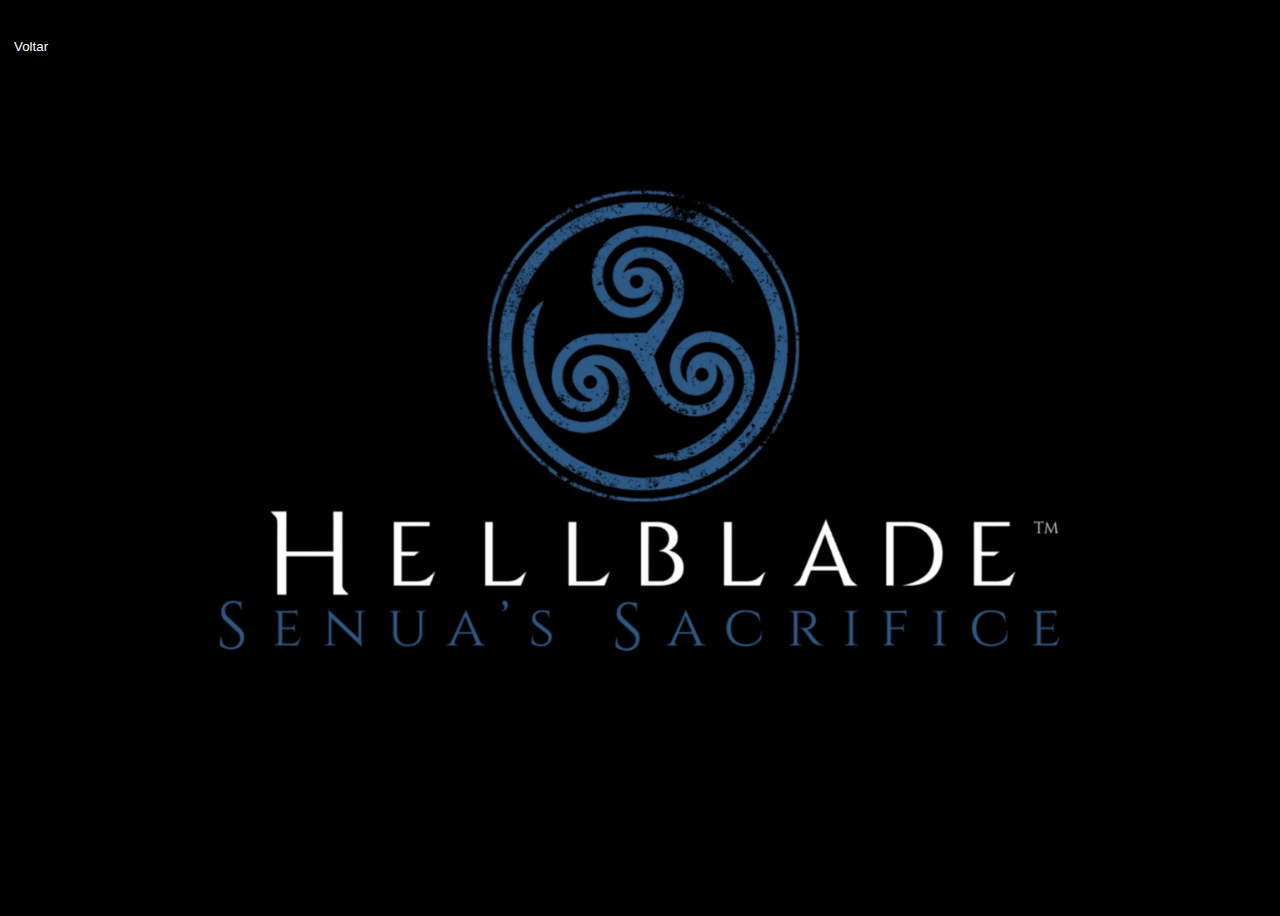
<file: jogar.html>
<!DOCTYPE html>
<html lang="pt-br">
<head>
    <meta charset="UTF-8">
    <meta name="viewport" content="width=device-width, initial-scale=1.0">
    <title>Iniciar novo jogo</title>
    <style>
        @media (max-width: 768px) {
            
            .iniciar-jogo{
            height: 100vh;
            background-image: url('imagens/loading-cell.jpeg');
            background-color: black;
            background-position: center center;
            background-repeat: no-repeat;
            background-size: cover;
            background-attachment: scroll;
           }
        }
        body{
            height: 100vh;
            background-image: url('imagens/loading.jpg');
            background-color: black;
            background-position: center center;
            background-repeat: no-repeat;
            background-size: cover;
            background-attachment: fixed;
            overflow: hidden;
        }

        button{
            border: none;
            background-color: black;
            color: white;
            margin-top: 30px;
        
        }

        a{
            color: white;
            text-decoration: none;
        }
    </style>
</head>
<body class="iniciar-jogo">
      <button><a href="index.html">Voltar</a></button>
    
</body>
</html>
</file>
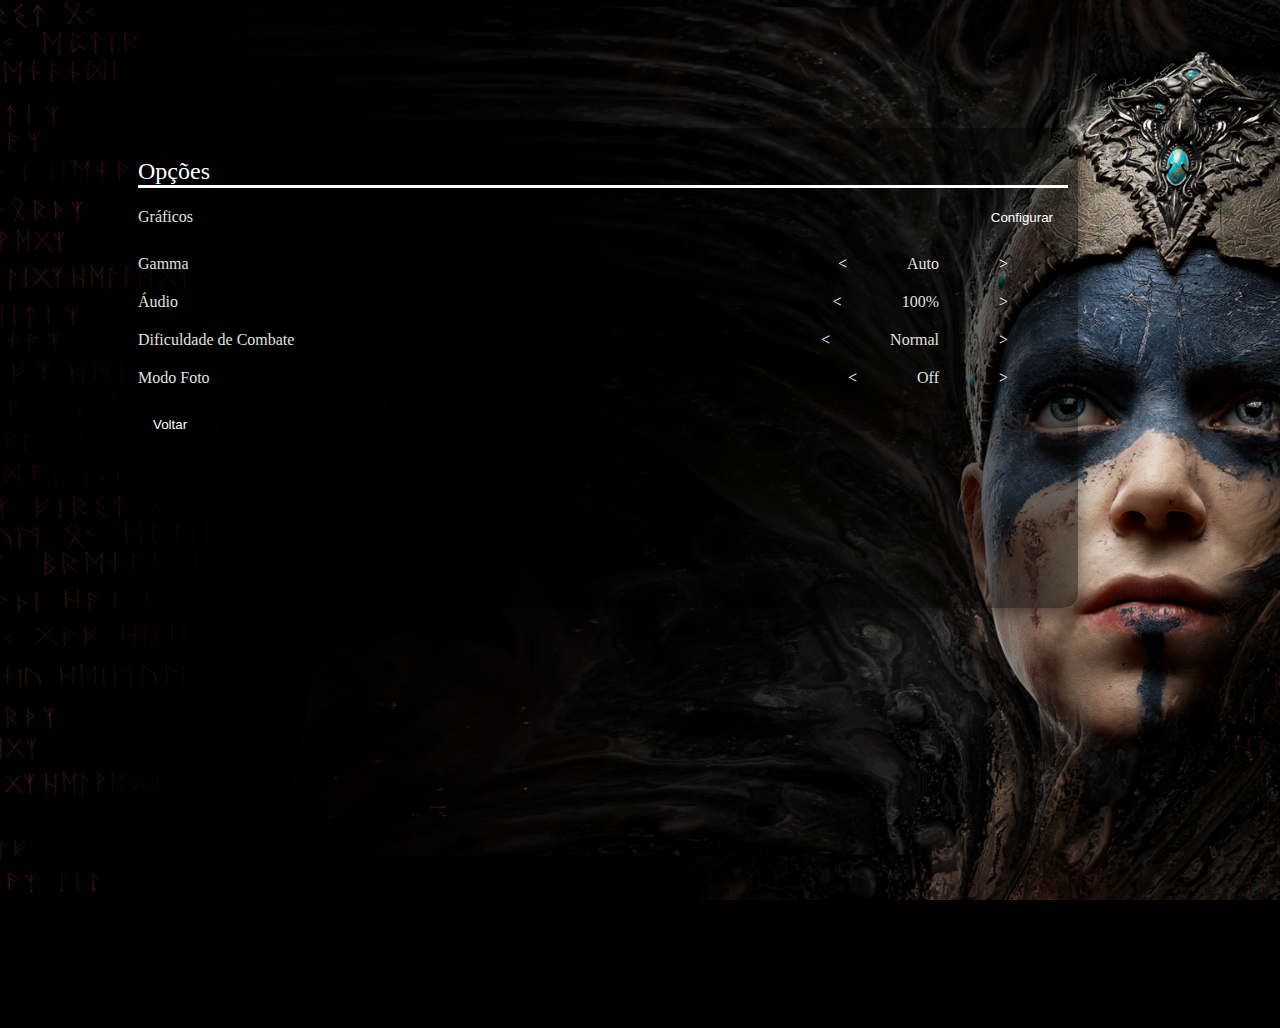
<file: Opções.html>
<!DOCTYPE html>
<html lang="pt-br">
<head>
    <meta charset="UTF-8">
    <meta name="viewport" content="width=device-width, initial-scale=1.0">
    <link rel="stylesheet" href="estilo/style.css">
    <title>Opções do jogo</title>
    <style>
        p{
            color: white;
        }
    </style>
</head>
<body class="opcoes">
        <div class="container">
        <h2 class="secundario">Opções</h2>
        
        <div class="opcao">
            <span>Gráficos</span>
            <button class="botao">
            Configurar</button>
        </div>

        <div class="opcao">
            <span>Gamma</span>
            <div class="incremento">
                <span class="seta">&lt;</span>
                <span>Auto</span>
                <span class="seta">&gt;</span>
            </div>
        </div>

        <div class="opcao">
            <span>Áudio</span>
            <div class="incremento">
                <span class="seta">&lt;</span>
                <span>100%</span>
                <span class="seta">&gt;</span>
            </div>
        </div>

        <div class="opcao">
            <span>Dificuldade de Combate</span>
            <div class="incremento">
                <span class="seta">&lt;</span>
                <span>Normal</span>
                <span class="seta">&gt;</span>
            </div>
        </div>

        <div class="opcao">
            <span>Modo Foto</span>
            <div class="incremento">
                <span class="seta">&lt;</span>
                <span>Off</span>
                <span class="seta">&gt;</span>
            </div>
        </div>

        <div class="opcao">
            <button class="botao"><a href="index.html">Voltar</a></button>
        </div>
    </div>

</body>
</html>

</body>
</html>
</file>
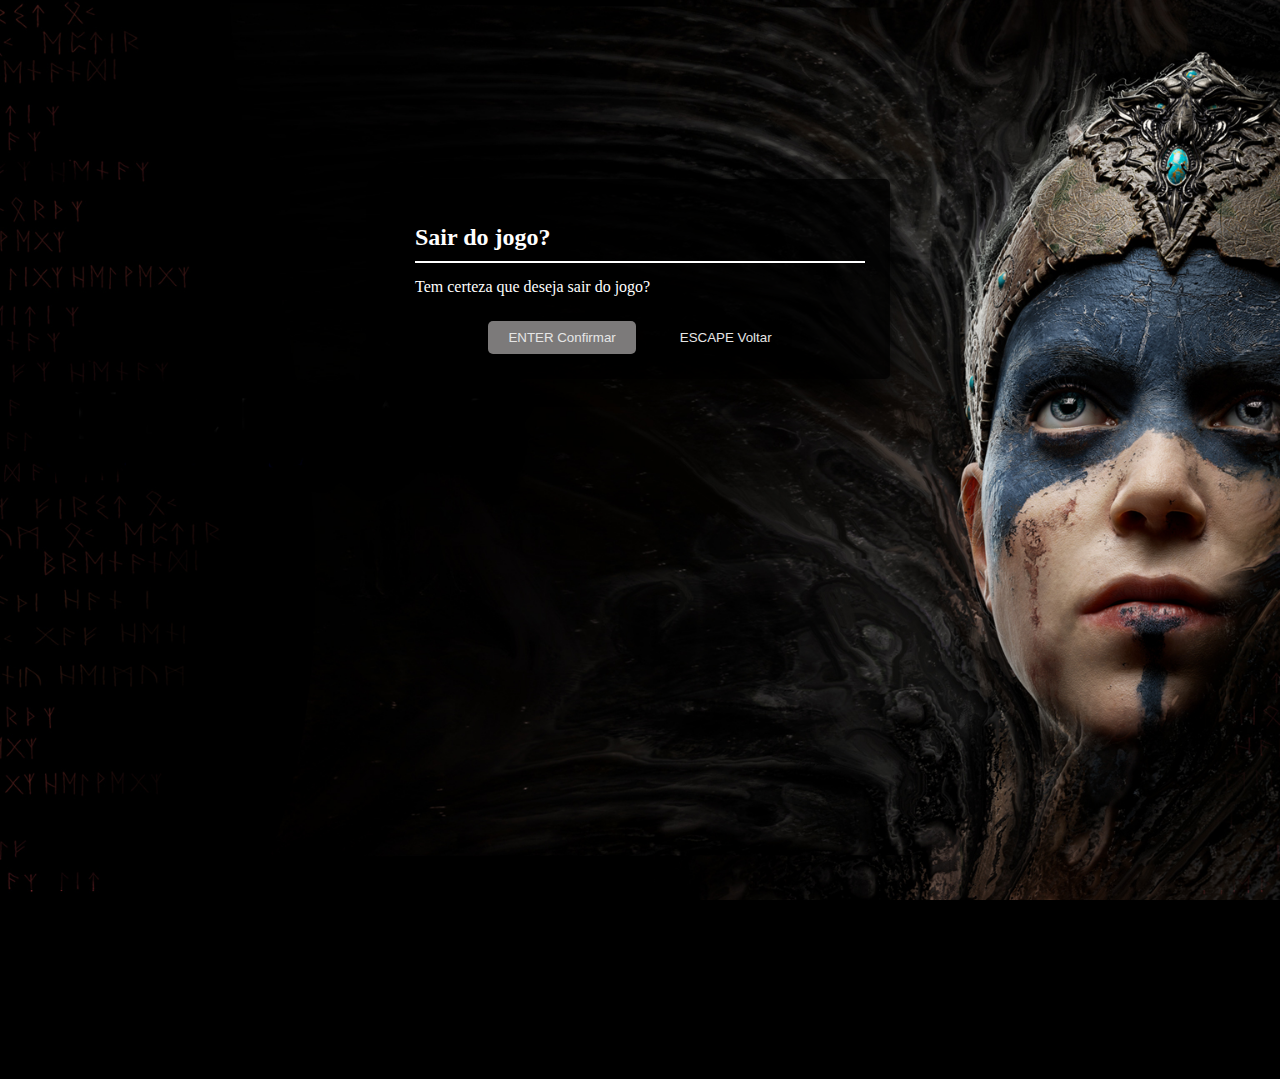
<file: sair.html>
<!DOCTYPE html>
<html lang="pt-br">
<head>
    <meta charset="UTF-8">
    <meta name="viewport" content="width=device-width, initial-scale=1.0">
    <link rel="stylesheet" href="estilo/style.css">
    <title>Sair da página</title>
    <style>
        body{
            overflow-x: hidden;
        }
    </style>
</head>
<body class="saida">
     
    <div class="sair">
        <h2 class="terciario">Sair do jogo?</h2>
        <span>Tem certeza que deseja sair do jogo?</span>
        <button class="botao2"><a href="https://www.google.com/">ENTER Confirmar</a></button>
         <button class="botao3"><a href="index.html">ESCAPE Voltar</a> 
        </button>
     </div>
     
    
     
</body>
</html>
</file>
<file: estilo/style.css>
@charset "UTF-8";



@media (max-width: 768px) {
    

            .principal{
            height: 100vh;
            background-image: url('../imagens/fundo-cell.jpg');
            background-position: center center;
            background-repeat: no-repeat;
            background-size: cover;
            background-attachment: fixed;
            overflow: hidden;
            margin: 0;
            padding: 0;
            box-sizing: border-box;
        }   

            .principal .logo{
            top: 100px;
            padding-right: 11%;
            padding-left: 5%;
            width: 405px;
            height: 60px;
           }
           
            .simbolo{
            margin-left: 36%;
            width: 105px;
            height: 105px;
            content: url('../imagens/simbolo-edit.gif');
           }
    
            nav{
            margin-right: 70%;
            margin-top: 18%;
          }
          
            nav > ul > li > a{
                margin-bottom: 5px;
                width: 300px;
          }
    
            .saida{
                width: 100px;
                margin-top: 70%;
            }
    
            .opcoes, .opcao{
                width: 370px;
                height: 68px;
                margin-top: 2%;
                margin: 0%;
                padding-top:  24%;
                justify-content: space-between;
                display: flex;
                overflow: visible;
                position: relative;
            }

            .opcoes{
                background-image: url('../imagens/foto2.jpeg');
            }
    } 


*{
    box-sizing: border-box;
}


body{
    height: 100vh;
    background-color: black;
    background-image: url('../imagens/fundo.jpg');
    background-position: center center;
    background-repeat: no-repeat;
    background-size: cover;
    background-attachment: fixed;
    overflow: hidden;
    margin: 0;
    padding: 0;
    display: block;
    box-sizing: border-box;
}

 iframe{
        position: absolute;
        top: 0;
        left: 0;
        width: 100%;
        height: 100%;
        object-fit: cover;
        z-index: 1;
}


header{
    display: flex;
    flex-direction: column;
    align-items: flex-start;
}

header > img{
    width: 120px;
    height: 120px;
    margin-left: 16.8%;
    margin-top: 40px;
    margin-bottom: 0;
}

.logo{
    width: 370px;
    height: 70px;
    margin-left: 8%;
    margin-bottom: 9%;
    margin-top: 0;
    padding: 0px;
    display: flex;
}




header > h1{
    color: rgb(255, 255, 255);
    font-size: 3em;
    margin-left: 7%;
    margin-bottom: 0px;
    font-weight: normal;
}

header > h2{
    color: #121D68;
    font-size: 2em;
    margin-bottom: 13%;
    margin-left: 7%;
    margin-top: -15px;
    font-weight: normal;
    line-height: inherit;
}



nav{
    font-weight: normal;
    padding: 10px;
    font-family: 'Lucida Sans', 'Lucida Sans Regular', 'Lucida Grande', 'Lucida Sans Unicode', Geneva, Verdana, sans-serif;
}

nav > ul{
    list-style-type: none;
    
}

nav > ul > li > a{
    display: block;
    padding-top: 5px;
    padding-bottom: 4px;
    margin-left: 5%;
    text-decoration: none;
    color: white;
    font-size: 23px;
    
}


nav > ul > li > a:hover{
    display: inline-block;
    background-color: rgba(156, 156, 156, 0.349);
    width: 300px;
}

.container {
    background-color: rgba(0, 0, 0, 0.7); /* Fundo escuro com opacidade */
    border-radius: 15px; /* Cantos arredondados */
    padding: 20px;
    width: 400px; /* Largura da caixa */
    box-shadow: 0 4px 20px rgba(0, 0, 0, 0.5); /* Sombra */
       
}


.iframe-container {
    position: fixed; /* Fixa o iframe na tela para garantir que ele ocupe 100% */
    top: 0;
    left: 0;
    width: 100%;
    height: 100%;
    overflow: hidden; /* Remove qualquer rolagem extra */
    background-color: black; /* Cor de fundo enquanto o vídeo carrega */
}


.container {
    background-color: rgba(0, 0, 0, 0.521); /* Fundo escuro com opacidade */
    border-radius: 15px; /* Cantos arredondados */
    padding: 10px;
    width: 950px; /* Largura da caixa */
    height: 480px;
    box-shadow: 0 4px 20px rgba(0, 0, 0, 0.5); /* Sombra */
    text-align: center; /* Centraliza o texto dentro da caixa */
    margin: 10%;
}

h2.secundario {
    margin-bottom: 2px; /* Espaço abaixo do título */
    border-bottom: 3px solid rgb(255, 255, 255); /* Linha separadora */
    color: white;
    text-align: left;
    font-weight: normal;
}

.opcao {
    display: flex; /* Usando flexbox para alinhamento */
    justify-content: space-between; /* Espaço entre os itens */
    align-items: center; /* Alinhamento vertical */
    padding: 10px 0; /* Espaço em cima e embaixo */
    color: #e0e0e0; /* Cor do texto das opções */
}

.opcao:last-child {
    border-bottom: none; /* Remove a linha do último item */
}

.opcao:hover{
    background-color: rgba(156, 156, 156, 0.349); ;
}

.botao {
    color: rgb(255, 255, 255); /* Cor do texto do botão */
    background-color: rgba(0, 0, 0, 0);
    padding: 10px 15px; /* Espaço interno do botão */
    cursor: pointer; /* Muda o cursor para indicar que é clicável */
    border: none;
}

.incremento {
    display: flex; /* Flexbox para alinhamento */
    align-items: center; /* Alinha verticalmente */
}

.seta {
    cursor: pointer; /* Muda o cursor para indicar que é clicável */
    margin: 0 60px; /* Espaço nas laterais das setas */
    color: #ffffff; /* Cor das setas */
}

a{
    color: white;
    text-decoration: none;
}

.sair {
    border: 5px solid rgba(0, 0, 0, 0.171);
    background-color: rgba(0, 0, 0, 0.7); /* Fundo escuro com opacidade */
    border-radius: 5px; /* Cantos arredondados */
    padding: 20px;
    margin: 14% auto; /* Centraliza horizontalmente e dá margem vertical */
    width: 500px; /* Largura da caixa */
    box-shadow: 0 4px 20px rgba(0, 0, 0, 0.5); /* Sombra */
    color: white;
    text-align: center; /* Centraliza o conteúdo */
}

.terciario {
    text-align: left;
    border-bottom: 2px solid white;
    padding-bottom: 10px;
    margin-bottom: 15px; /* Espaço entre o título e o texto abaixo */
}

.sair span {
    display: flex; 
    margin-bottom: 25px;
}

.botao2, .botao3 {
    color: rgb(230, 230, 230);
    padding: 9px 20px; /* Padding correto para os botões */
    margin: 0 10px; /* Espaçamento horizontal entre os botões */
    border: none;
    cursor: pointer;
    display: inline-block; /* Garante que os botões fiquem lado a lado */
    border-radius: 5px;
}

/* Botão Confirmar */
.botao2 {
    background-color: #858383ee;
}

/* Botão Voltar */
.botao3 {
    background-color: #05050511;
}

.sair a {
    text-decoration: none; /* Remove sublinhado do link */
    color: inherit; /* Garante que o link herde a cor do botão */
}

.botao2:hover, .botao3:hover{
    transition: 0.8s ease;
    transform: scale(1.2);
}


.voltar {
    position: absolute;
    top: 20px; 
    left: 20px; /* Distância do lado esquerdo */
    text-align: center;
    z-index: 10; /* Garante que o botão fique acima do iframe */
}

.voltar button {
    margin-top: 0px;
    padding: 8px 20px;
    font-size: 16px;
    cursor: pointer;
    background-color: rgba(0, 0, 0, 0);
    border: none;
    color: white;
}


.imagem-voltar{
    width: 50px;
    height: 50px;
    display: block;
    margin-bottom: 0;
    margin-left: 15%;
}
</file>
